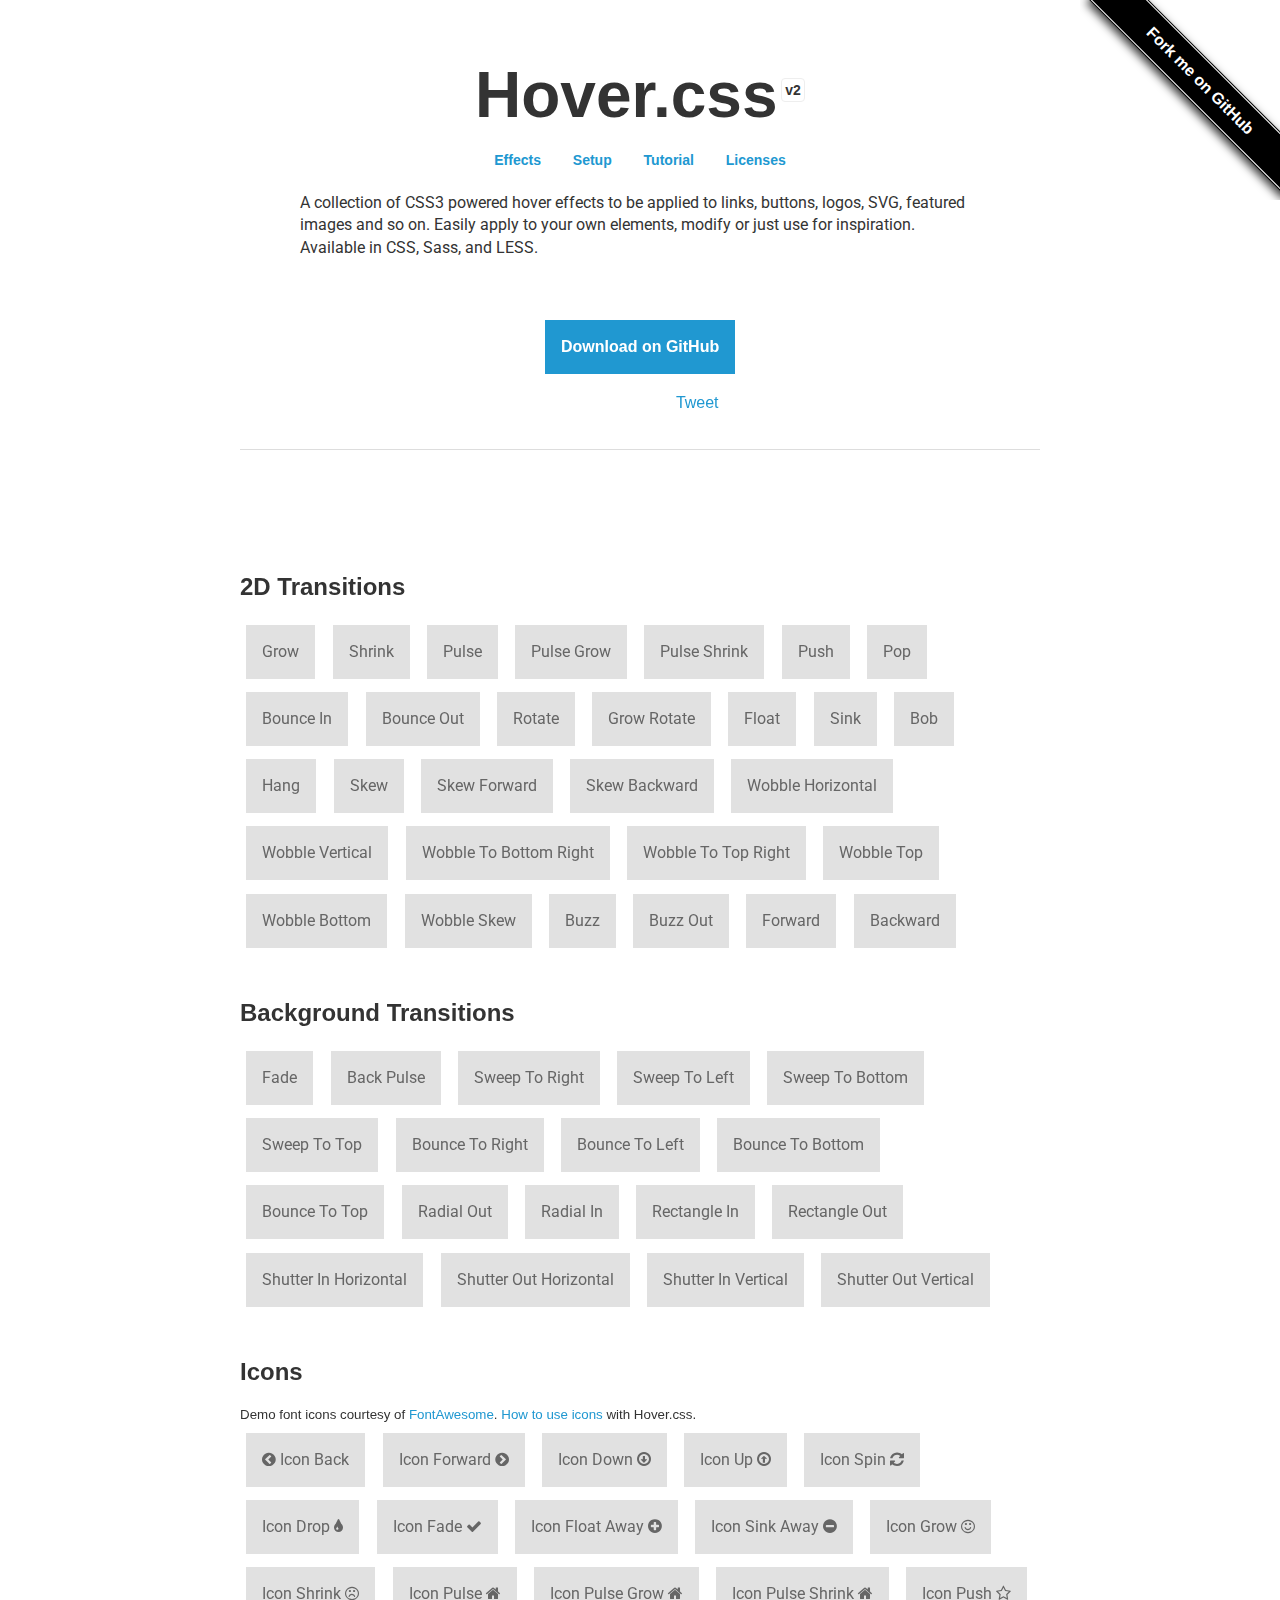
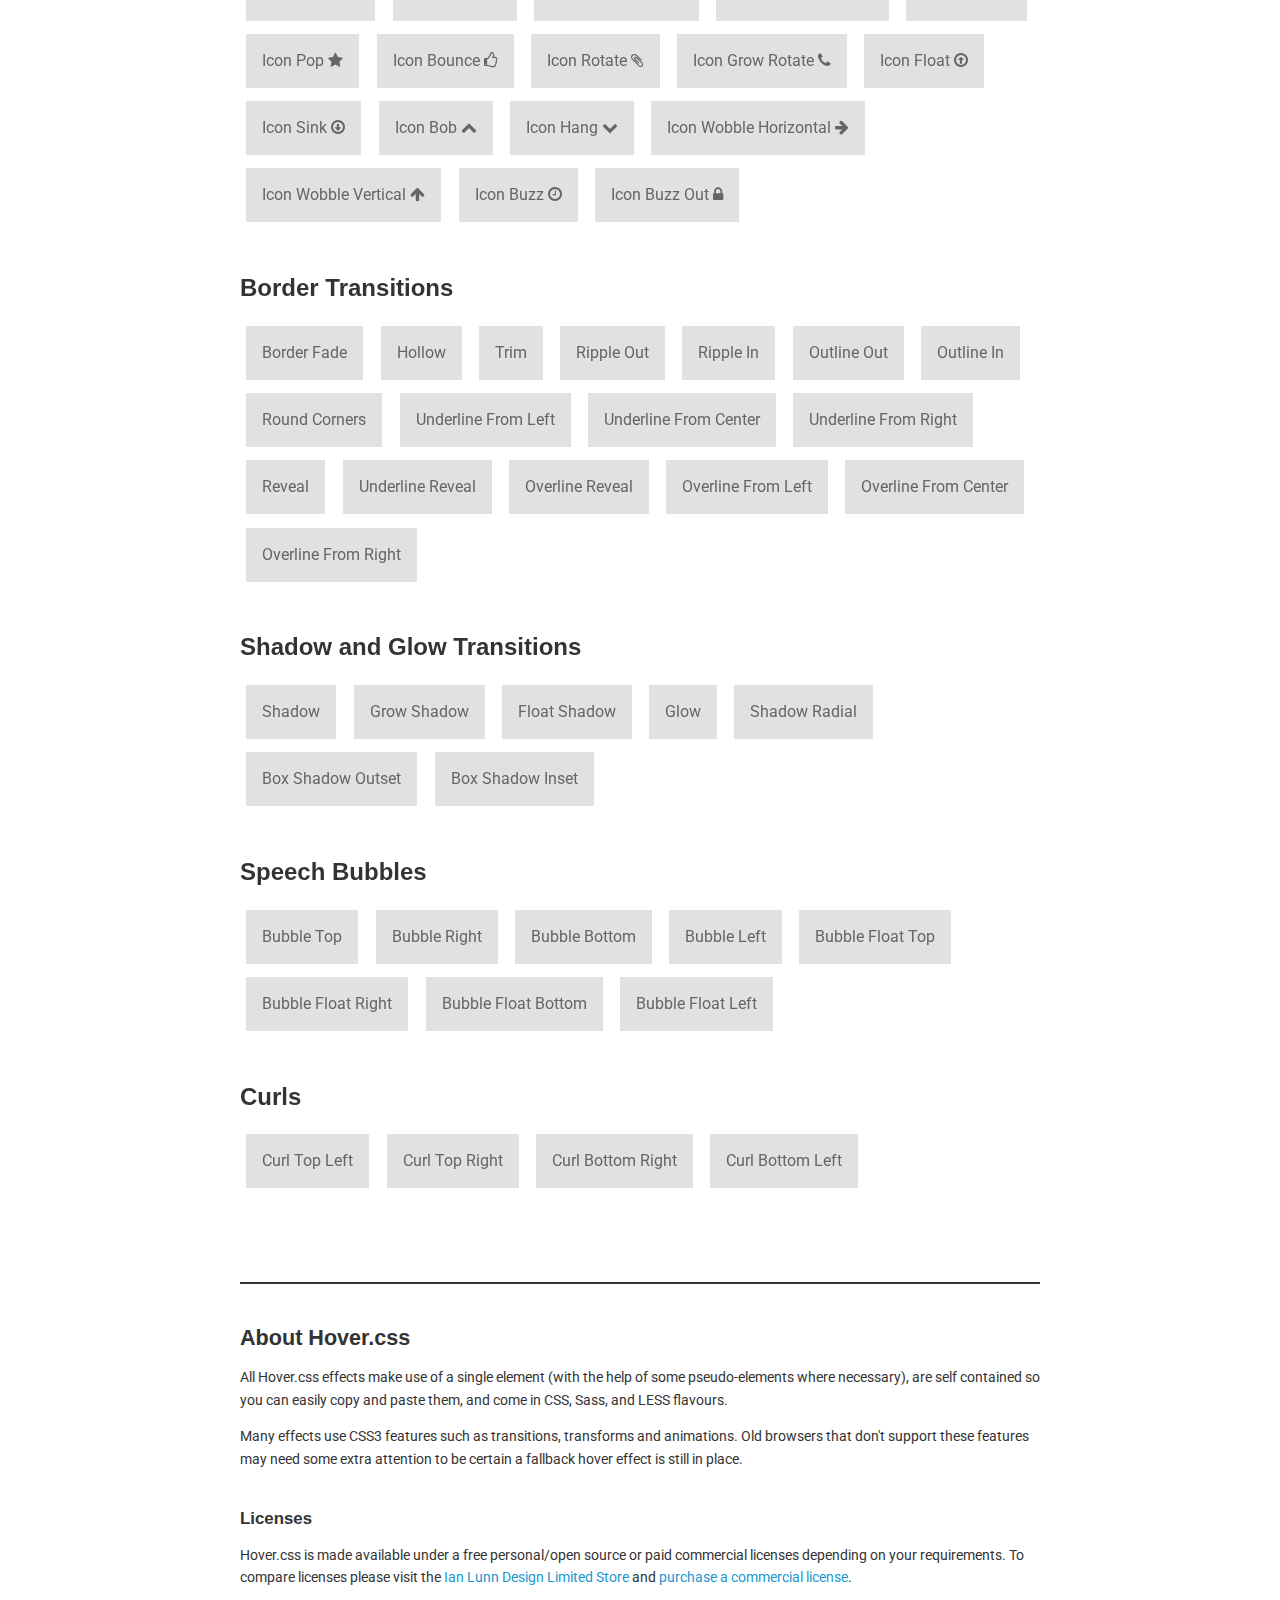
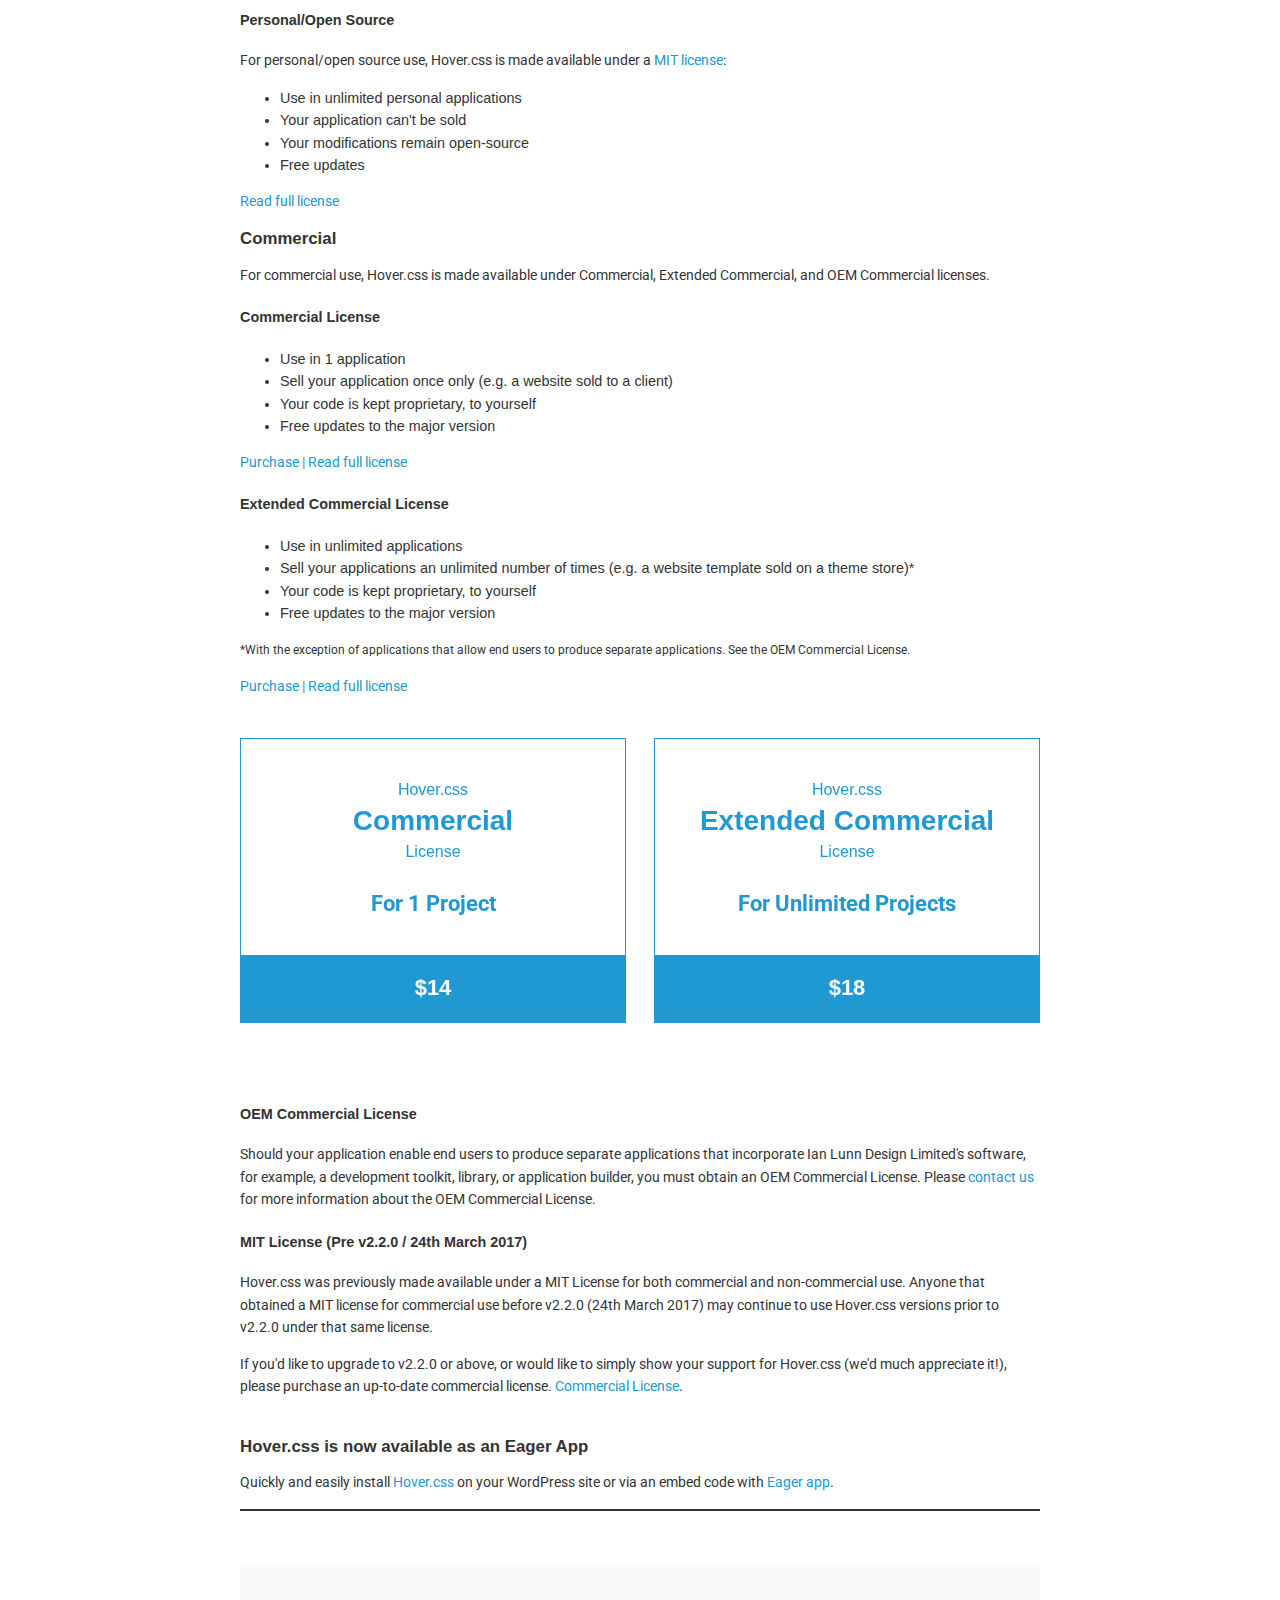
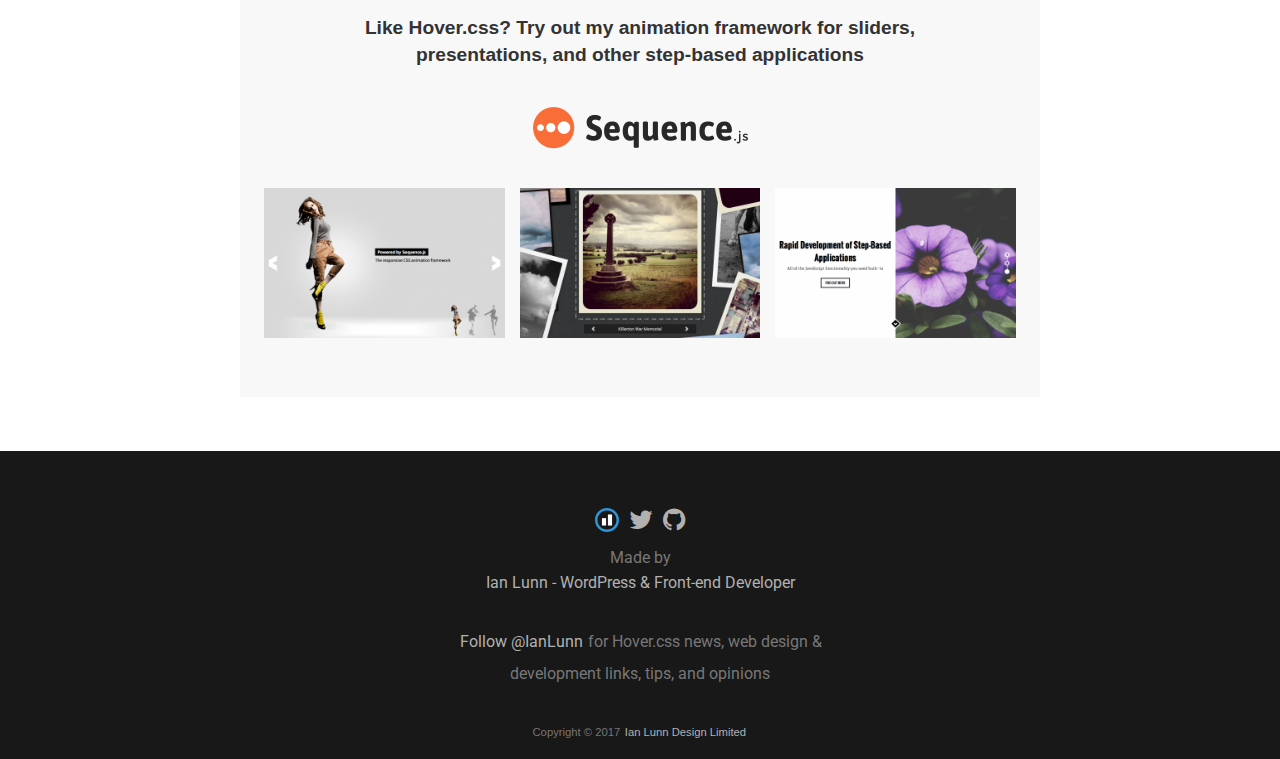
<file: Hover-master/index.html>
<!DOCTYPE html>
<html lang="en">
	<head>
		<meta charset="utf-8">
		<meta property="og:image" content="https://ianlunn.github.io/Hover/hover.jpg" />
		<meta property="og:site_name" content="Hover.css"/>
		<meta property="og:title" content="Hover.css - A collection of CSS3 powered hover effects" />
		<title>Hover.css - A collection of CSS3 powered hover effects</title>
		<link href="css/demo-page.css" rel="stylesheet" media="all">
		<link href="css/hover.css" rel="stylesheet" media="all">
		<link href="https://maxcdn.bootstrapcdn.com/font-awesome/4.2.0/css/font-awesome.min.css" rel="stylesheet" media="all">
	</head>
	<body>

		<!--[if lt IE 10]>
		<p class="browsehappy">You are using an <strong>outdated</strong> browser. Please <a href="https://browsehappy.com/">upgrade your browser</a> to improve your experience.</p>
		<![endif]-->

		<div class="main">
			<span id="forkongithub"><a href="https://github.com/IanLunn/Hover">Fork me on GitHub</a></span>

			<h1>Hover.css <a href="https://github.com/IanLunn/Hover/releases" class="sup" title="View release history">v2</a></h1>

			<nav>
				<ul>
					<li><a href="#effects" title="Effects">Effects</a></li>
					<li><a href="https://github.com/IanLunn/Hover/blob/master/README.md#hovercss" title="Setup">Setup</a></li>
					<li><a href="https://ianlunn.co.uk/articles/hover-css-tutorial-introduction/" title="hover.css Tutorial and Introduction">Tutorial</a></li>
					<li><a href="#licenses" title="Licenses">Licenses</a></li>
				</ul>
			</nav>

			<p class="intro">A collection of CSS3 powered hover effects to be applied to links, buttons, logos, SVG, featured images and so on. Easily apply to your own elements, modify or just use for inspiration. Available in CSS, Sass, and LESS.</p>

			<div class="download aligncenter">
				<a class="button cta hvr-float-shadow" href="https://github.com/IanLunn/Hover">Download on GitHub</a>
			</div>

			<div class="social aligncenter">
				<div class="social-button">
					<iframe src="https://ghbtns.com/github-btn.html?user=IanLunn&repo=Hover&type=watch&count=true" allowtransparency="true" frameborder="0" scrolling="0" width="110" height="20"></iframe>
				</div>

				<div class="social-button">
					<a href="https://twitter.com/share" class="twitter-share-button" data-related="IanLunn" data-dnt="true">Tweet</a>
				</div>
			</div>

			<hr />
			<br />

			<script async type="text/javascript" src="//cdn.carbonads.com/carbon.js?serve=CKYIE23M&placement=ianlunncouk" id="_carbonads_js"></script>

			<div id="effects" class="effects">

				<h2>2D Transitions</h2>

				<a href="#" class="hvr-grow">Grow</a>
				<a href="#" class="hvr-shrink">Shrink</a>
				<a href="#" class="hvr-pulse">Pulse</a>
				<a href="#" class="hvr-pulse-grow">Pulse Grow</a>
				<a href="#" class="hvr-pulse-shrink">Pulse Shrink</a>
				<a href="#" class="hvr-push">Push</a>
				<a href="#" class="hvr-pop">Pop</a>
				<a href="#" class="hvr-bounce-in">Bounce In</a>
				<a href="#" class="hvr-bounce-out">Bounce Out</a>
				<a href="#" class="hvr-rotate">Rotate</a>
				<a href="#" class="hvr-grow-rotate">Grow Rotate</a>
				<a href="#" class="hvr-float">Float</a>
				<a href="#" class="hvr-sink">Sink</a>
				<a href="#" class="hvr-bob">Bob</a>
				<a href="#" class="hvr-hang">Hang</a>
				<a href="#" class="hvr-skew">Skew</a>
				<a href="#" class="hvr-skew-forward">Skew Forward</a>
				<a href="#" class="hvr-skew-backward">Skew Backward</a>
				<a href="#" class="hvr-wobble-horizontal">Wobble Horizontal</a>
				<a href="#" class="hvr-wobble-vertical">Wobble Vertical</a>
				<a href="#" class="hvr-wobble-to-bottom-right">Wobble To Bottom Right</a>
				<a href="#" class="hvr-wobble-to-top-right">Wobble To Top Right</a>
				<a href="#" class="hvr-wobble-top">Wobble Top</a>
				<a href="#" class="hvr-wobble-bottom">Wobble Bottom</a>
				<a href="#" class="hvr-wobble-skew">Wobble Skew</a>
				<a href="#" class="hvr-buzz">Buzz</a>
				<a href="#" class="hvr-buzz-out">Buzz Out</a>
				<a href="#" class="hvr-forward">Forward</a>
				<a href="#" class="hvr-backward">Backward</a>


				<h2>Background Transitions</h2>

				<a href="#" class="hvr-fade">Fade</a>
				<a href="#" class="hvr-back-pulse">Back Pulse</a>
				<a href="#" class="hvr-sweep-to-right">Sweep To Right</a>
				<a href="#" class="hvr-sweep-to-left">Sweep To Left</a>
				<a href="#" class="hvr-sweep-to-bottom">Sweep To Bottom</a>
				<a href="#" class="hvr-sweep-to-top">Sweep To Top</a>
				<a href="#" class="hvr-bounce-to-right">Bounce To Right</a>
				<a href="#" class="hvr-bounce-to-left">Bounce To Left</a>
				<a href="#" class="hvr-bounce-to-bottom">Bounce To Bottom</a>
				<a href="#" class="hvr-bounce-to-top">Bounce To Top</a>
				<a href="#" class="hvr-radial-out">Radial Out</a>
				<a href="#" class="hvr-radial-in">Radial In</a>
				<a href="#" class="hvr-rectangle-in">Rectangle In</a>
				<a href="#" class="hvr-rectangle-out">Rectangle Out</a>
				<a href="#" class="hvr-shutter-in-horizontal">Shutter In Horizontal</a>
				<a href="#" class="hvr-shutter-out-horizontal">Shutter Out Horizontal</a>
				<a href="#" class="hvr-shutter-in-vertical">Shutter In Vertical</a>
				<a href="#" class="hvr-shutter-out-vertical">Shutter Out Vertical</a>


				<h2>Icons</h2>

				<small>Demo font icons courtesy of <a href="https://fortawesome.github.io/Font-Awesome/">FontAwesome</a>. <a href="https://github.com/IanLunn/Hover/#using-icon-effects">How to use icons</a> with Hover.css.</small>

				<a href="#" class="hvr-icon-back">
					<i class="fa fa-chevron-circle-left hvr-icon"></i> Icon Back
				</a>
				<a href="#" class="hvr-icon-forward">
					Icon Forward
					<i class="fa fa-chevron-circle-right hvr-icon"></i>
				</a>
				<a href="#" class="hvr-icon-down">
					Icon Down <i class="fa fa-arrow-circle-o-down hvr-icon"></i>
				</a>
				<a href="#" class="hvr-icon-up">
					Icon Up <i class="fa fa-arrow-circle-o-up hvr-icon"></i>
				</a>
				<a href="#" class="hvr-icon-spin">
					Icon Spin <i class="fa fa-refresh hvr-icon"></i>
				</a>
				<a href="#" class="hvr-icon-drop">
					Icon Drop <i class="fa fa-tint hvr-icon"></i>
				</a>
				<a href="#" class="hvr-icon-fade">
					Icon Fade <i class="fa fa-check hvr-icon"></i>
				</a>
				<a href="#" class="hvr-icon-float-away">
					Icon Float Away <i class="fa fa-plus-circle hvr-icon"></i>
				</a>
				<a href="#" class="hvr-icon-sink-away">
					Icon Sink Away <i class="fa fa-minus-circle hvr-icon"></i>
				</a>
				<a href="#" class="hvr-icon-grow">
					Icon Grow <i class="fa fa-smile-o hvr-icon"></i>
				</a>
				<a href="#" class="hvr-icon-shrink">
					Icon Shrink <i class="fa fa-frown-o hvr-icon"></i>
				</a>
				<a href="#" class="hvr-icon-pulse">
					Icon Pulse <i class="fa fa-home hvr-icon"></i>
				</a>
				<a href="#" class="hvr-icon-pulse-grow">
					Icon Pulse Grow <i class="fa fa-home hvr-icon"></i>
				</a>
				<a href="#" class="hvr-icon-pulse-shrink">
					Icon Pulse Shrink <i class="fa fa-home hvr-icon"></i>
				</a>
				<a href="#" class="hvr-icon-push">
					Icon Push <i class="fa fa-star-o hvr-icon"></i>
				</a>
				<a href="#" class="hvr-icon-pop">
					Icon Pop <i class="fa fa-star hvr-icon"></i>
				</a>
				<a href="#" class="hvr-icon-bounce">
					Icon Bounce <i class="fa fa-thumbs-o-up hvr-icon"></i>
				</a>
				<a href="#" class="hvr-icon-rotate">
					Icon Rotate <i class="fa fa-paperclip hvr-icon"></i>
				</a>
				<a href="#" class="hvr-icon-grow-rotate">
					Icon Grow Rotate <i class="fa fa-phone hvr-icon"></i>
				</a>
				<a href="#" class="hvr-icon-float">
					Icon Float <i class="fa fa-arrow-circle-o-up hvr-icon"></i>
				</a>
				<a href="#" class="hvr-icon-sink">
					Icon Sink <i class="fa fa-arrow-circle-o-down hvr-icon"></i>
				</a>
				<a href="#" class="hvr-icon-bob">
					Icon Bob <i class="fa fa-chevron-up hvr-icon"></i>
				</a>
				<a href="#" class="hvr-icon-hang">
					Icon Hang <i class="fa fa-chevron-down hvr-icon"></i>
				</a>
				<a href="#" class="hvr-icon-wobble-horizontal">
					Icon Wobble Horizontal <i class="fa fa-arrow-right hvr-icon"></i>
				</a>
				<a href="#" class="hvr-icon-wobble-vertical">
					Icon Wobble Vertical <i class="fa fa-arrow-up hvr-icon"></i>
				</a>
				<a href="#" class="hvr-icon-buzz">
					Icon Buzz <i class="fa fa-clock-o hvr-icon"></i>
				</a>
				<a href="#" class="hvr-icon-buzz-out">
					Icon Buzz Out <i class="fa fa-lock hvr-icon"></i>
				</a>


				<h2>Border Transitions</h2>

				<a href="#" class="hvr-border-fade">Border Fade</a>
				<a href="#" class="hvr-hollow">Hollow</a>
				<a href="#" class="hvr-trim">Trim</a>
				<a href="#" class="hvr-ripple-out">Ripple Out</a>
				<a href="#" class="hvr-ripple-in">Ripple In</a>
				<a href="#" class="hvr-outline-out">Outline Out</a>
				<a href="#" class="hvr-outline-in">Outline In</a>
				<a href="#" class="hvr-round-corners">Round Corners</a>
				<a href="#" class="hvr-underline-from-left">Underline From Left</a>
				<a href="#" class="hvr-underline-from-center">Underline From Center</a>
				<a href="#" class="hvr-underline-from-right">Underline From Right</a>
				<a href="#" class="hvr-reveal">Reveal</a>
				<a href="#" class="hvr-underline-reveal">Underline Reveal</a>
				<a href="#" class="hvr-overline-reveal">Overline Reveal</a>
				<a href="#" class="hvr-overline-from-left">Overline From Left</a>
				<a href="#" class="hvr-overline-from-center">Overline From Center</a>
				<a href="#" class="hvr-overline-from-right">Overline From Right</a>


				<h2>Shadow and Glow Transitions</h2>

				<a href="#" class="hvr-shadow">Shadow</a>
				<a href="#" class="hvr-grow-shadow">Grow Shadow</a>
				<a href="#" class="hvr-float-shadow">Float Shadow</a>
				<a href="#" class="hvr-glow">Glow</a>
				<a href="#" class="hvr-shadow-radial">Shadow Radial</a>
				<a href="#" class="hvr-box-shadow-outset">Box Shadow Outset</a>
				<a href="#" class="hvr-box-shadow-inset">Box Shadow Inset</a>


				<h2>Speech Bubbles</h2>

				<a href="#" class="hvr-bubble-top">Bubble Top</a>
				<a href="#" class="hvr-bubble-right">Bubble Right</a>
				<a href="#" class="hvr-bubble-bottom">Bubble Bottom</a>
				<a href="#" class="hvr-bubble-left">Bubble Left</a>
				<a href="#" class="hvr-bubble-float-top">Bubble Float Top</a>
				<a href="#" class="hvr-bubble-float-right">Bubble Float Right</a>
				<a href="#" class="hvr-bubble-float-bottom">Bubble Float Bottom</a>
				<a href="#" class="hvr-bubble-float-left">Bubble Float Left</a>


				<h2>Curls</h2>

				<a href="#" class="hvr-curl-top-left">Curl Top Left</a>
				<a href="#" class="hvr-curl-top-right">Curl Top Right</a>
				<a href="#" class="hvr-curl-bottom-right">Curl Bottom Right</a>
				<a href="#" class="hvr-curl-bottom-left">Curl Bottom Left</a>
			</div>


			<div class="footer">
				<div class="about">
					<h2>About Hover.css</h2>

					<p>All Hover.css effects make use of a single element (with the help of some pseudo-elements where necessary), are self contained so you can easily copy and paste them, and come in CSS, Sass, and LESS flavours.</p>

					<p>Many effects use CSS3 features such as transitions, transforms and animations. Old browsers that don't support these features may need some extra attention to be certain a fallback hover effect is still in place.</p>

					<br />
					<h3 id="licenses">Licenses</h3>

					<p>Hover.css is made available under a free personal/open source or paid commercial licenses depending on your requirements. To compare licenses please visit the <a href="https://ianlunn.co.uk/store/licenses/">Ian Lunn Design Limited Store</a> and <a href="https://ianlunn.co.uk/store/hover-css/">purchase a commercial license</a>.</p>

					<h4 id="personal">Personal/Open Source</h4>

					<p>For personal/open source use, Hover.css is made available under a <a href="https://opensource.org/licenses/MIT">MIT license</a>:</p>

					<ul>
						<li>Use in unlimited personal applications</li>
						<li>Your application can't be sold</li>
						<li>Your modifications remain open-source</li>
						<li>Free updates</li>
					</ul>

					<p><a href="https://ianlunn.co.uk/store/licenses/personal/">Read full license</a></p>

					<h3 id="commercial-licenses">Commercial</h3>

					<p>For commercial use, Hover.css is made available under Commercial, Extended Commercial, and OEM Commercial licenses.</p>

					<h4 id="commercial">Commercial License</h4>

					<ul>
						<li>Use in 1 application</li>
						<li>Sell your application once only (e.g. a website sold to a client)</li>
						<li>Your code is kept proprietary, to yourself</li>
						<li>Free updates to the major version</li>
					</ul>

					<p><a href="https://ianlunn.gumroad.com/l/hover-css-commercial">Purchase<a/> | <a href="https://ianlunn.co.uk/store/licenses/commercial/">Read full license</a></p>

					<h4 id="extended-commercial">Extended Commercial License</h4>

					<ul>
						<li>Use in unlimited applications</li>
						<li>Sell your applications an unlimited number of times (e.g. a website template sold on a theme store)*</li>
						<li>Your code is kept proprietary, to yourself</li>
						<li>Free updates to the major version</li>
					</ul>

					<p><small>*With the exception of applications that allow end users to produce separate applications. See the OEM Commercial License.</small></p>

					<p><a href="https://ianlunn.gumroad.com/l/hover-css-extended-commercial">Purchase<a/> | <a href="https://ianlunn.co.uk/store/licenses/extended-commercial/">Read full license</a></p>

					<div class="licenses">
						<a target="_blank" href="https://ianlunn.gumroad.com/l/hover-css-commercial" title="Commercial License" class="license hvr-float">
							<div class="license__content">
								<h5 class="license__title"><div>Hover.css</div> Commercial <div>License</div></h5>
								<p class="license__desc">For 1 Project</p>
							</div>
							<span class="license__button button cta">$14</span>
						</a>

						<a target="_blank" href="https://ianlunn.gumroad.com/l/hover-css-extended-commercial" title="Extended Commercial License" class="license hvr-float">
							<div class="license__content">
								<h5 class="license__title"><div>Hover.css</div> Extended Commercial <div>License</div></h5>
								<p class="license__desc">For Unlimited Projects</p>
							</div>
							<span class="license__button button cta">$18</span>
						</a>
					</div>

					<h4 id="oem-commercial">OEM Commercial License</h4>

					<p>Should your application enable end users to produce separate applications that incorporate Ian Lunn Design Limited's software, for example, a development toolkit, library, or application builder, you must obtain an OEM Commercial License. Please <a href="https://ianlunn.co.uk/contact/">contact us</a> for more information about the OEM Commercial License.</p>

					<h4>MIT License (Pre v2.2.0 / 24th March 2017)</h4>
					<p>Hover.css was previously made available under a MIT License for both commercial and non-commercial use. Anyone that obtained a MIT license for commercial use before v2.2.0 (24th March 2017) may continue to use Hover.css versions prior to v2.2.0 under that same license.</p>

					<p>If you'd like to upgrade to v2.2.0 or above, or would like to simply show your support for Hover.css (we'd much appreciate it!), please purchase an up-to-date commercial license. <a href="https://ianlunn.gumroad.com/l/hover-css-commercial" title="Commercial License">Commercial License</a>.</p>

					<br />
					<h3>Hover.css is now available as an Eager App</h3>
					<p>Quickly and easily install <a href="https://eager.io/app/AN_LdP2tOk0f">Hover.css</a> on your WordPress site or via an embed code with <a href="https://eager.io/">Eager app</a>.</p>
				</div>
			</div>

			<div class="ad">
				<h2>Like Hover.css? Try out my animation framework for sliders,<br /> presentations, and other step-based applications</h2>

				<a class="ad__logo" href="https://www.sequencejs.com/" title="Learn more about Sequence.js">
					<img src="sequence-logo.png" alt="Sequence.js" />
				</a>

				<div class="ad__preview">
					<a href="https://www.sequencejs.com/" title="Learn more about Sequence.js"><img src="modern-slide-in.png" /></a> <a class="second" href="https://www.sequencejs.com/" title="Learn more about Sequence.js"><img src="photo-stack.png" /></a> <a href="https://www.sequencejs.com/" title="Learn more about Sequence.js"><img src="two-up.png" /></a>
				</div>
			</div>

		</div>

		<div class="made-by group">
			<ul>
				<li>
					<!-- "IL" logo Copyright (c) Ian Lunn Design Limited 2017 -->
					<a cass="icon__ild" href="https://ianlunn.co.uk/" title="Ian Lunn - WordPress &amp; Front End Developer" target="_blank" class="ild-ident">
						<svg class="" onmouseenter="el=this;el.classList.add('active');setTimeout(function(){el.classList.remove('active')},600);" xmlns="https://www.w3.org/2000/svg" width="24" height="30" viewBox="0 0 52 52">
							<g class="circle-holder">
								<path class="circle" fill="#2E96D6" d="M5.4 26c0-11.4 9.2-20.6 20.6-20.6s20.6 9.2 20.6 20.6c0 11.4-9.2 20.6-20.6 20.6s-20.6-9.2-20.6-20.6zm-5.4 0c0 14.4 11.6 26 26 26s26-11.6 26-26-11.6-26-26-26-26 11.6-26 26z"></path>
							</g>
							<path class="i" fill="#fff" d="M15 22h9v16h-9v-16z"></path>
							<path class="l" fill="#fff" d="M28 14h9v24h-9v-24z"></path>
						</svg>
					</a>
				</li>
				<li><a class="icon__twitter" href="https://twitter.com/IanLunn/" title="Ian Lunn on Twitter" target="_blank"><i class="fa fa-twitter"></i></a></li>
				<li><a class="icon__github" href="https://github.com/IanLunn/Hover/" title="Hover.css on GitHub" target="_blank"><i class="fa fa-github"></i></a></li>
			</ul>
			<p>Made by<br /><a href="https://ianlunn.co.uk/" title="Ian Lunn - WordPress &amp; Front End Developer" target="_blank">Ian Lunn - WordPress &amp; Front-end Developer</a></p>

			<p class="follow"><a href="https://twitter.com/IanLunn" class="twitter-follow-button" data-show-count="false" data-dnt="true" data-size="large">Follow @IanLunn</a> for Hover.css news, web design &amp;<br /> development links, tips, and opinions</p>
			<small>Copyright &copy; 2017 <a href="https://ianlunn.co.uk/" title="Ian Lunn - WordPress &amp; Front End Developer" target="_blank">Ian Lunn Design Limited</a></small>
		</div>

		<script>
			/**
			 * Used to demonstrate Hover.css only. Not required when adding
			 * Hover.css to your own pages. Prevents a link from being
			 * navigated and gaining focus.
			 */
			var effects = document.querySelectorAll('.effects')[0];

			effects.addEventListener('click', function(e) {

				if (e.target.className.indexOf('hvr') > -1) {
					e.preventDefault();
					e.target.blur();

				}
			});
		</script>

		<script>!function(d,s,id){var js,fjs=d.getElementsByTagName(s)[0],p=/^https:/.test(d.location)?'http':'https';if(!d.getElementById(id)){js=d.createElement(s);js.id=id;js.src=p+'://platform.twitter.com/widgets.js';fjs.parentNode.insertBefore(js,fjs);}}(document, 'script', 'twitter-wjs');</script>

		<script>
		  (function(i,s,o,g,r,a,m){i['GoogleAnalyticsObject']=r;i[r]=i[r]||function(){
		  (i[r].q=i[r].q||[]).push(arguments)},i[r].l=1*new Date();a=s.createElement(o),
		  m=s.getElementsByTagName(o)[0];a.async=1;a.src=g;m.parentNode.insertBefore(a,m)
		  })(window,document,'script','//www.google-analytics.com/analytics.js','ga');

		  ga('create', 'UA-11991680-4', 'ianlunn.github.io');
		  ga('send', 'pageview');
		</script>
	</body>
</html>
</file>
<file: Hover-master/css/demo-page.css>
/*
 * Hover.css - Demo Page
 * Author: Ian Lunn @IanLunn
 * Author URL: http://ianlunn.co.uk/
 * Github: https://github.com/IanLunn/Hover
 * Hover.css Copyright Ian Lunn 2017.
 */

/**
 * The following are default styles for the demo page,
 * you don't need to include these on your own site.
 */

@import url(http://fonts.googleapis.com/css?family=Roboto);

body {
  margin: 0;
  padding: 40px 0 0 0;
  font-family: sans-serif;
  color: #333;
  line-height: 140%;
}

hr {
  margin-top: 2em;
  background-color: #ddd;
  border: none;
  height: 1px;
}


nav ul {
  margin: 0;
  padding: 0;
  text-align: center;
  font-size: .875em;
  font-weight: 700;
}
nav li {
  list-style: none;
  display: block;
  margin-left: 1em;
  margin-right: 1em;
}
@media only screen and (min-width: 768px) {
  nav li {
    display: inline-block;
  }
}

.sep {
  color: #ddd;
  margin: 0 4px;
}

#carbonads {
  --width: 180px;
  --font-size: 14px;
}

#carbonads {
  font-family: -apple-system, BlinkMacSystemFont, "Segoe UI", Roboto, Oxygen-Sans, Ubuntu, Cantarell, "Helvetica Neue", Helvetica, Arial, sans-serif;
  display: block;
  overflow: hidden;
  margin: 0 auto;
  margin-bottom: 20px;
  max-width: var(--width);
  border-radius: 4px;
  text-align: center;
  box-shadow: 0 0 0 1px hsla(0, 0%, 0%, .1);
  background-color: hsl(0, 0%, 98%);
  font-size: var(--font-size);
  line-height: 1.5;
}

#carbonads a {
  color: inherit;
  text-decoration: none;
}

#carbonads a:hover {
  color: inherit;
}

#carbonads span {
  position: relative;
  display: block;
  overflow: hidden;
}

.carbon-img {
  display: block;
  margin-bottom: 8px;
  max-width: var(--width);
  line-height: 1;
}

.carbon-img img {
  display: block;
  margin: 0 auto;
  max-width: var(--width) !important;
  width: var(--width);
  height: auto;
}

.carbon-text {
  display: block;
  padding: 0 1em 8px;
}

.carbon-poweredby {
  display: block;
  padding: 10px var(--font-size);
  background: repeating-linear-gradient(-45deg, transparent, transparent 5px, hsla(0, 0%, 0%, .025) 5px, hsla(0, 0%, 0%, .025) 10px) hsla(203, 11%, 95%, .4);
  text-transform: uppercase;
  letter-spacing: .5px;
  font-weight: 600;
  font-size: 9px;
  line-height: 0;
}

@media only screen and (min-width: 320px) and (max-width: 759px) {
  #carbonads {
    float: none;
    margin: 0 auto;
    max-width: 330px;
  }
  #carbonads span {
    position: relative;
  }
  #carbonads > span {
    max-width: none;
  }
  .carbon-img {
    float: left;
    margin: 0;
  }

  .carbon-img img {
    max-width: 130px !important;
  }
  .carbon-text {
    float: left;
    margin-bottom: 0;
    padding: 8px 20px;
    text-align: left;
    max-width: calc(100% - 130px - 3em);
  }
  .carbon-poweredby {
    left: 130px;
    bottom: 0;
    display: block;
    width: 100%;
  }
}

.main {
  max-width: 800px;
  margin: 0 auto;
  padding: 0 20px;
}

.browsehappy {
    position: absolute;
    top: 0;
    right: 0;
    left: 0;
    padding: 1em;
    background: black;
    color: white;
    text-align: center;
}

img {
  border: none;
}

small {
    display: block;
}

p,
[class^="hvr-"] {
    font-family: 'Roboto', sans-serif;
}

[class^="hvr-"] {
  margin: .4em;
  padding: 1em;
  cursor: pointer;
  background: #e1e1e1;
  text-decoration: none;
  color: #666;
  /* Prevent highlight colour when element is tapped */
  -webkit-tap-highlight-color: rgba(0,0,0,0);

  /* Smooth fonts */
  -webkit-font-smoothing: antialiased;
	-moz-osx-font-smoothing: grayscale;
}

.aligncenter {
  text-align: center;
}

.sup {
    vertical-align: super;
    margin-left: -1em;
    padding: .21875em;
    line-height: 100%;
    font-size: .21875em;
    border: #eee solid 1px;
    border-radius: 4px;
    color: inherit;
}

.sup:hover {
    background: #eee;
}

a {
    color: #2098D1;
    text-decoration: none;
}

.footer a:hover,
.nav:hover {
    color: #207AD1;
}

.nav {
  display: inline-block;
  font-size: .8em;
}

.nav.hvr-icon-down,
.nav.hvr-icon-forward {
  padding-right: 1.2em;
}

.nav.hvr-icon-down::before,
.nav.hvr-icon-forward::before {
  right: 0;
}

.nav:hover,
.nav:focus,
.nav:active {
  text-decoration: none;
}

.intro {
  max-width: 680px;
  margin: 20px auto 0 auto;
}

.button.cta {
  display: inline-block;
  position: relative;
  margin: 1.2em 0 1em 0;
  padding: 1em;
  background: #2098D1;
  border: none;
  text-decoration: none;
  font-weight: 700;
  color: white;
}

.effects {
  margin-top: 6em;
}

h1 {
  text-align: center;
  font-size: 3em;
}

h2 {
  margin-top: 2em;
}

h3 {
  margin: 0;
}

.about {
  border-top: #333 solid 2px;
  border-bottom: #333 solid 2px;
}

.footer {
  overflow: hidden;
  width: auto;
  margin-top: 6em;
  font-size: .9em;
}

.footer a {
  text-decoration: none;
}

.credit {
  font-size: .8em;
  font-weight: normal;
}

.licenses {
  margin-top: 40px;
  margin-bottom: 60px;
}

.licenses:after {
  display: block;
  content: '';
  clear: both;
}

.license {
  display: block !important;
  margin-bottom: 20px;
  text-align: center;
  border: #2098D1 solid 1px;
}

.license:focus,
.license:hover {
  border-color: #207AD1;
}

.license:focus .button,
.license:hover .button {
  background-color: #207AD1;
  color: white;
}

.license__content {
  padding: 25px 10px;
}

.license__title {
  margin: 0;
  font-size: 28px;
  line-height: 1.4;
}

.license__title div {
  font-size: 16px;
  font-weight: 400;
}

.license__desc {
  margin-top: 30px;
  margin-bottom: 0;
  font-size: 22px;
  font-weight: 700;
}

.license__button.cta {
  display: block;
  margin: 0;
  font-size: 22px;
}

@media only screen and (min-width: 568px) {
  .license {
    width: 48%;
    float: left;
  }

  .license:nth-child(2) {
    float: right;
  }

  .license__content {
    padding: 40px 10px;
  }
}

.download {
  margin-top: 2.6em;
}

.social-button {
  display: inline-block;
  vertical-align: middle;
}

.twitter-follow-button {
    display: block;
    margin: 0 auto;
}

.follow {
    margin-bottom: 20px;
    line-height: 200%;
}

.made-by {
  display: block;
  margin-top: 3em;
  padding-top: 3em;
  padding-bottom: 1em;
  font-family: $fontFeature;
  font-size: 1.125em;
  text-align: center;
  line-height: 1.6;
  background: #181818;
  color: #777;
}

.made-by svg {
  display: block;
}

.made-by ul,
.made-by p {
  margin: 0;
  padding: 0;
}

.made-by ul {
  margin-bottom: .25em;
}

.made-by li {
  display: inline-block;
  vertical-align: middle;
  line-height: 1;
}

.made-by p {
  margin-top: .4em;
  font-size: .875em;
}

.made-by a {
  display: inline-block;
  padding: 0 .125em;
  color: #B1B1B1;
  transition-duration: .2s;
  transition-property: color;
}

.made-by a:focus,
.made-by a:hover {
  color: white;
}

.made-by i {
  font-size: 26px;
  height: 30px;
}

.made-by .follow {
  margin-top: 2em;
}

.made-by .follow iframe {
  display: block;
  margin-left: auto;
  margin-right: auto;
  margin-bottom: .5em;
}

.made-by small {
  display: block;
  margin-top: 3em;
  font-size: .625em;
}

@-webkit-keyframes circle {
  50% {
    -webkit-transform: scale(1.26923077);
    transform: scale(1.26923077);
  }
}

@keyframes circle {
  50% {
    transform: scale(1.26923077);
  }
}

@-webkit-keyframes initials {
  50% {
    -webkit-transform: translateY(-8px) translateZ(0);
    transform: translateY(-8px) translateZ(0);
  }
}

@keyframes initials {
  50% {
    transform: translateY(-8px) translateZ(0);
  }
}

.ild-ident {
  display: block;
}

.ild-ident svg {
  display: block;
  overflow: visible;
  transform: scale(1) translateZ(0);
}

.ild-ident .circle-holder {
  transform: translate(-7px, -7px);
}

.ild-ident .circle {
  transform: translate(7px, 7px);
}

.ild-ident .active .i {
  animation: initials .4s ease-in-out;
}

.ild-ident .active .l {
  animation: initials .4s .2s ease-in-out;
}

.ild-ident .active .circle {
  animation: circle .5s .1s ease-in-out;
}

#forkongithub {
    display: none;
}

#forkongithub a {
  background: #000;
  color: #fff;
  text-decoration: none;
  font-family: arial, sans-serif;
  text-align: center;
  font-weight: bold;
  padding: 5px 40px;
  font-size: 1rem;
  line-height: 2rem;
  position: relative;
  -webkit-transition: 0.5s;
  transition: 0.5s;
}

#forkongithub a:hover,
#forkongithub a:focus,
#forkongithub a:active {
  background: #2098D1;
  color: #fff;
}

#forkongithub a::before,
#forkongithub a::after {
  content: "";
  width: 100%;
  display: block;
  position: absolute;
  top: 1px;
  left: 0;
  height: 1px;
  background: #fff;
}

#forkongithub a::after {
  bottom: 1px;
  top: auto;
}

.ad {
  margin-top: 3.5em;
  padding: 3em 1.5em;
  background: #f8f8f8;
  text-align: center;
}

.ad h2 {
  margin: 0;
  margin-bottom: 2em;
  line-height: 1.4;
  font-size: 1.2em;
}

.ad a {
  display: inline-block;
  margin: 0 auto 2em auto;
}

.ad__preview {
  font-size: 0;
}

.ad__preview a {
  display: block;
  width: 75%;
}

.ad__preview img {
  width: 100%;
}

@media only screen and (min-width: 360px) {
  h1 {
    font-size: 4em;
  }
}

@media screen and (min-width: 640px) {
  #forkongithub {
    position: absolute;
    display: block;
    top: 0;
    right: 0;
    width: 200px;
    overflow: hidden;
    height: 200px;
  }

  #forkongithub a {
    width: 200px;
    position: absolute;
    top: 60px;
    right: -60px;
    -webkit-transform: rotate(45deg);
    -ms-transform: rotate(45deg);
    transform: rotate(45deg);
    box-shadow: 4px 4px 10px rgba(0,0,0,0.8);
  }

  .ad__preview a {
    display: inline-block;
    width: 32%;
  }

  .ad__preview .second {
    margin: 0 2%;
  }
}
</file>
